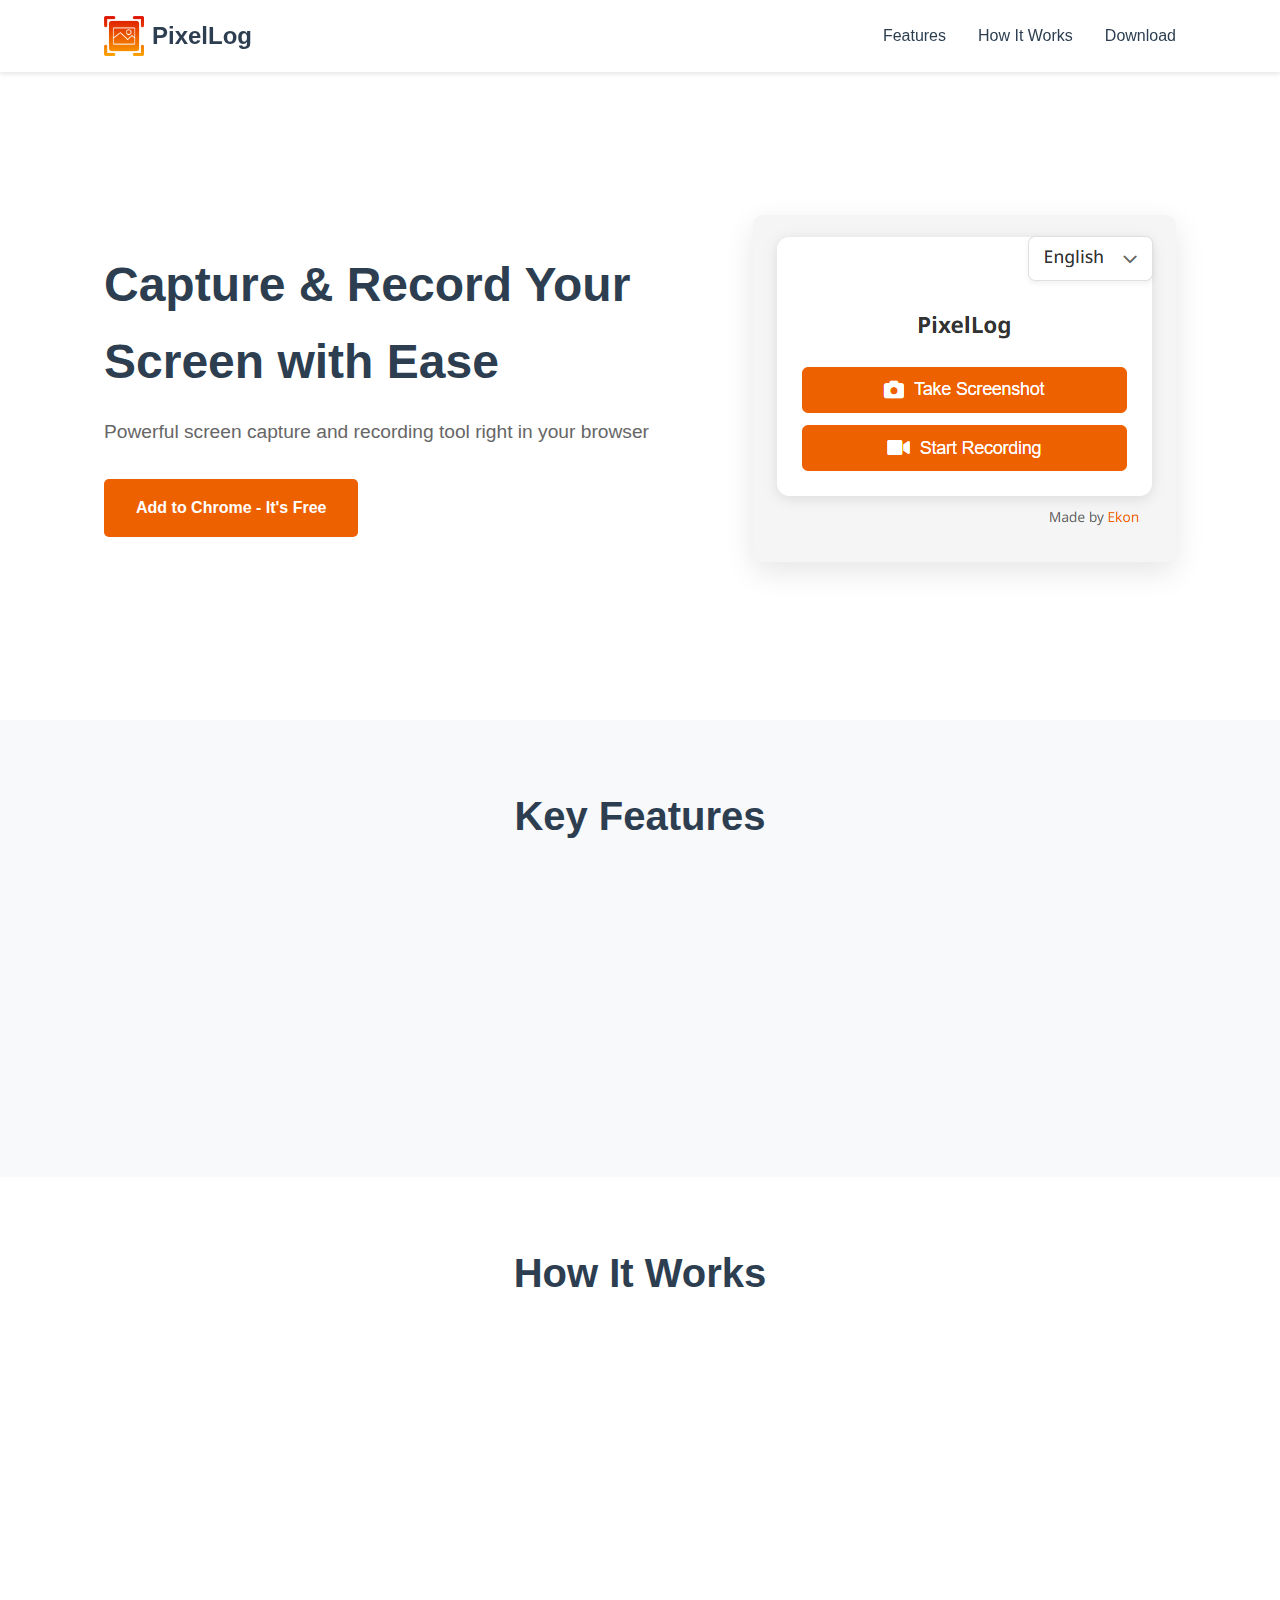
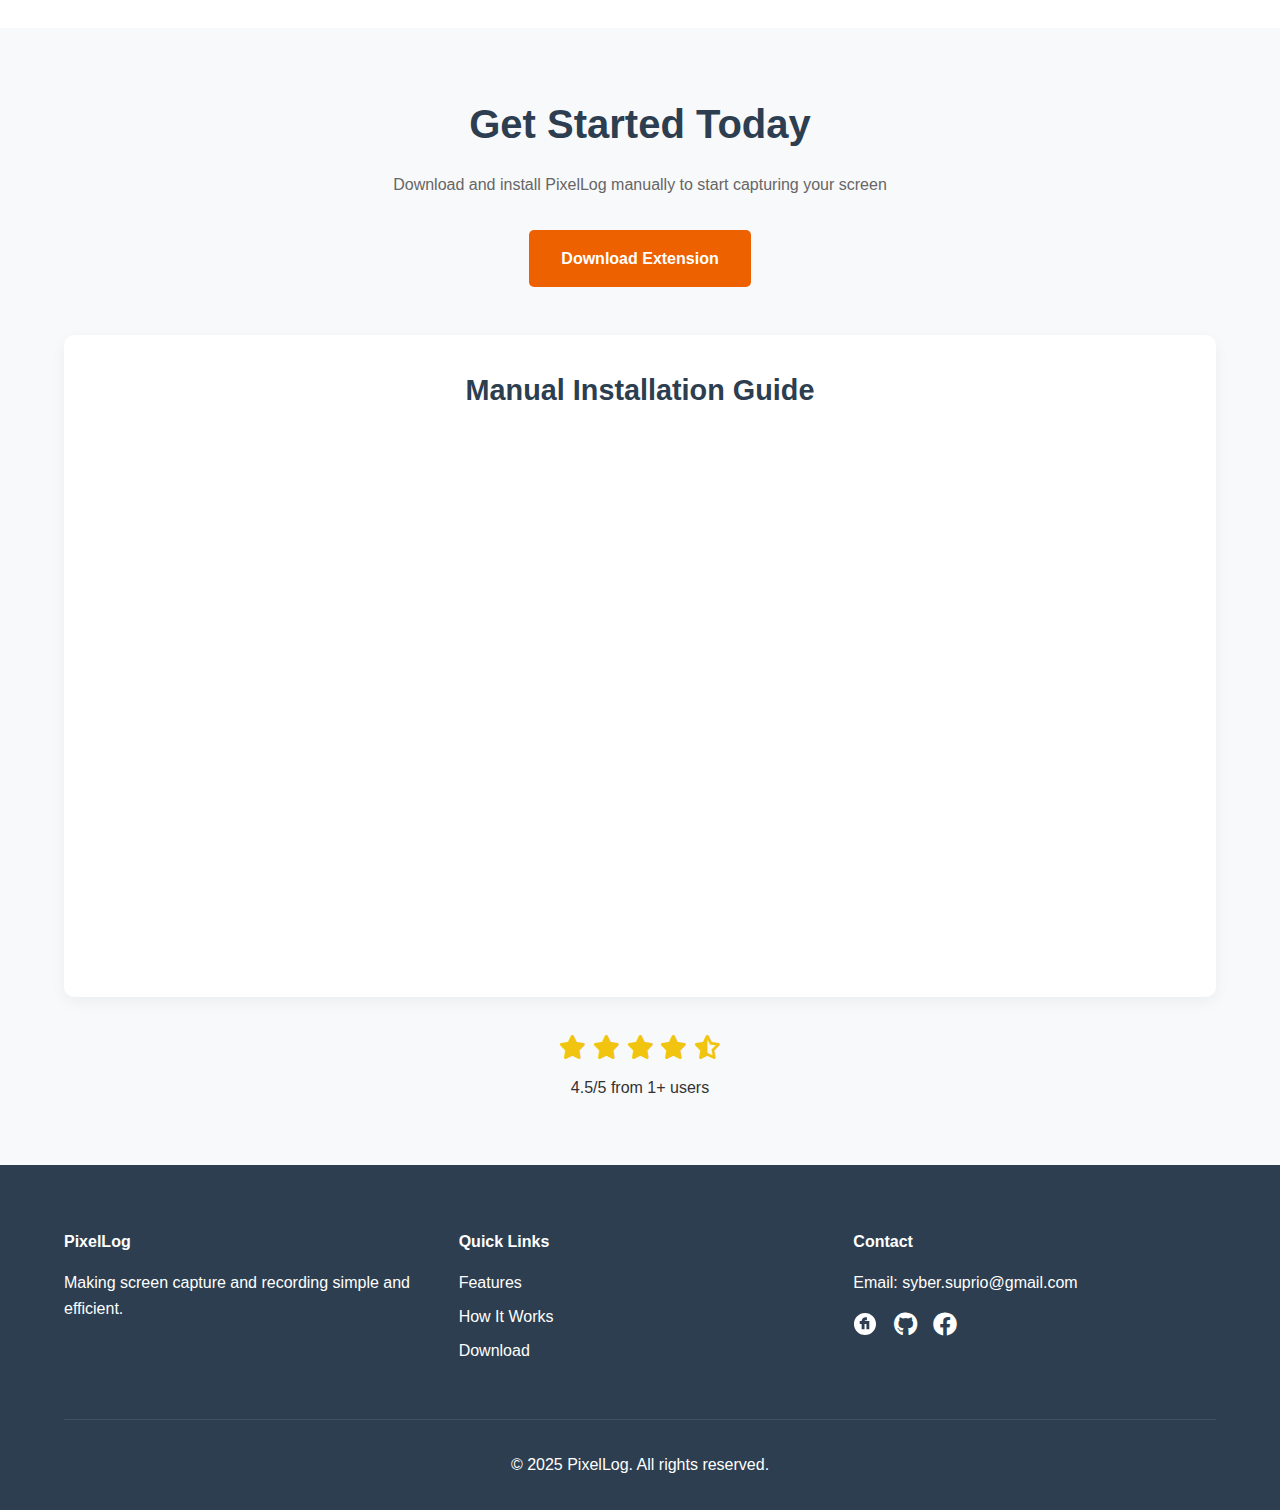
<file: index.html>
<!DOCTYPE html>
<html lang="en">
<head>
    <meta charset="UTF-8">
    <meta name="viewport" content="width=device-width, initial-scale=1.0">
    <title>PixelLog</title>
    <link rel="stylesheet" href="styles.css">
    <link rel="icon" type="image/png" sizes="16x16" href="images/icon40.png">
    <link rel="stylesheet" href="https://cdnjs.cloudflare.com/ajax/libs/font-awesome/6.0.0/css/all.min.css">
</head>
<body>
    <header>
        <nav>
            <div class="logo">
                <img src="images/logo.png" alt="PixelLog Logo">
                <span>PixelLog</span>
            </div>
            <button class="mobile-menu-btn" aria-label="Toggle menu">
                <i class="fas fa-bars"></i>
            </button>
            <ul class="nav-links">
                <li><a href="#features">Features</a></li>
                <li><a href="#how-it-works">How It Works</a></li>
                <li><a href="#download">Download</a></li>
            </ul>
        </nav>
    </header>

    <main>
        <section class="hero">
            <div class="hero-content">
                <h1>Capture & Record Your Screen with Ease</h1>
                <p>Powerful screen capture and recording tool right in your browser</p>
                <a href="#download" class="cta-button">Add to Chrome - It's Free</a>
            </div>
            <div class="hero-image">
                <img src="images/hero-screenshot.png" alt="PixelLog in action">
            </div>
        </section>

        <section id="features" class="features">
            <h2>Key Features</h2>
            <div class="feature-grid">
                <div class="feature-card">
                    <i class="fas fa-camera"></i>
                    <h3>Quick Screenshots</h3>
                    <p>Capture any part of your screen with a single click</p>
                </div>
                <div class="feature-card">
                    <i class="fas fa-video"></i>
                    <h3>Screen Recording</h3>
                    <p>Record your screen with audio support</p>
                </div>
                <div class="feature-card">
                    <i class="fas fa-language"></i>
                    <h3>Multi-Language Support</h3>
                    <p>Available in বাংলা, English, Spanish, and French</p>
                </div>
            </div>
        </section>

        <section id="how-it-works" class="how-it-works">
            <h2>How It Works</h2>
            <div class="steps">
                <div class="step">
                    <div class="step-number">1</div>
                    <h3>Install the Extension</h3>
                    <p>Add PixelLog to your Chrome browser with one click</p>
                </div>
                <div class="step">
                    <div class="step-number">2</div>
                    <h3>Click the Icon</h3>
                    <p>Access the tool from your browser toolbar</p>
                </div>
                <div class="step">
                    <div class="step-number">3</div>
                    <h3>Start Capturing</h3>
                    <p>Take screenshots or start recording instantly</p>
                </div>
            </div>
        </section>

        <section id="download" class="download">
            <h2>Get Started Today</h2>
            <p>Download and install PixelLog manually to start capturing your screen</p>
            <a href="extension/pixellog.zip" class="cta-button" download>Download Extension</a>
            
            <div class="installation-steps">
                <h3>Manual Installation Guide</h3>
                <div class="steps">
                    <div class="step">
                        <div class="step-number">1</div>
                        <h3>Download the Extension</h3>
                        <p>Click the download button above to get the extension files</p>
                    </div>
                    <div class="step">
                        <div class="step-number">2</div>
                        <h3>Extract the Files</h3>
                        <p>Unzip the downloaded file to a location on your computer</p>
                    </div>
                    <div class="step">
                        <div class="step-number">3</div>
                        <h3>Open Chrome Extensions</h3>
                        <p>Go to chrome://extensions/ in your Chrome browser</p>
                    </div>
                    <div class="step">
                        <div class="step-number">4</div>
                        <h3>Enable Developer Mode</h3>
                        <p>Toggle on "Developer mode" in the top right corner</p>
                    </div>
                    <div class="step">
                        <div class="step-number">5</div>
                        <h3>Load the Extension</h3>
                        <p>Click "Load unpacked" and select the extracted folder</p>
                    </div>
                </div>
            </div>

            <div class="rating">
                <div class="stars">
                    <i class="fas fa-star"></i>
                    <i class="fas fa-star"></i>
                    <i class="fas fa-star"></i>
                    <i class="fas fa-star"></i>
                    <i class="fas fa-star-half-alt"></i>
                </div>
                <span>4.5/5 from 1+ users</span>
            </div>
        </section>
    </main>

    <footer>
        <div class="footer-content">
            <div class="footer-section">
                <h4>PixelLog</h4>
                <p>Making screen capture and recording simple and efficient.</p>
            </div>
            <div class="footer-section">
                <h4>Quick Links</h4>
                <ul>
                    <li><a href="#features">Features</a></li>
                    <li><a href="#how-it-works">How It Works</a></li>
                    <li><a href="#download">Download</a></li>
                </ul>
            </div>
            <div class="footer-section">
                <h4>Contact</h4>
                <p>Email: <a href="mailto:syber.suprio@gmail.com">syber.suprio@gmail.com</a></p>
                <div class="social-links">
                    <a href="https://www.fiverr.com/s/XLlX1Dk" target="_blank"><img src="images/fiverr.svg" alt="Fiverr" class="social-icon"></a>
                    <a href="https://github.com/supriopramanik" target="_blank"><i class="fab fa-github"></i></a>
                    <a href="https://www.facebook.com/suprio.pramanik.emon" target="_blank"><i class="fab fa-facebook"></i></a>
                </div>
            </div>
        </div>
        <div class="footer-bottom">
            <p>&copy; 2025 PixelLog. All rights reserved.</p>
        </div>
    </footer>

    <script src="script.js"></script>
</body>
</html>
</file>
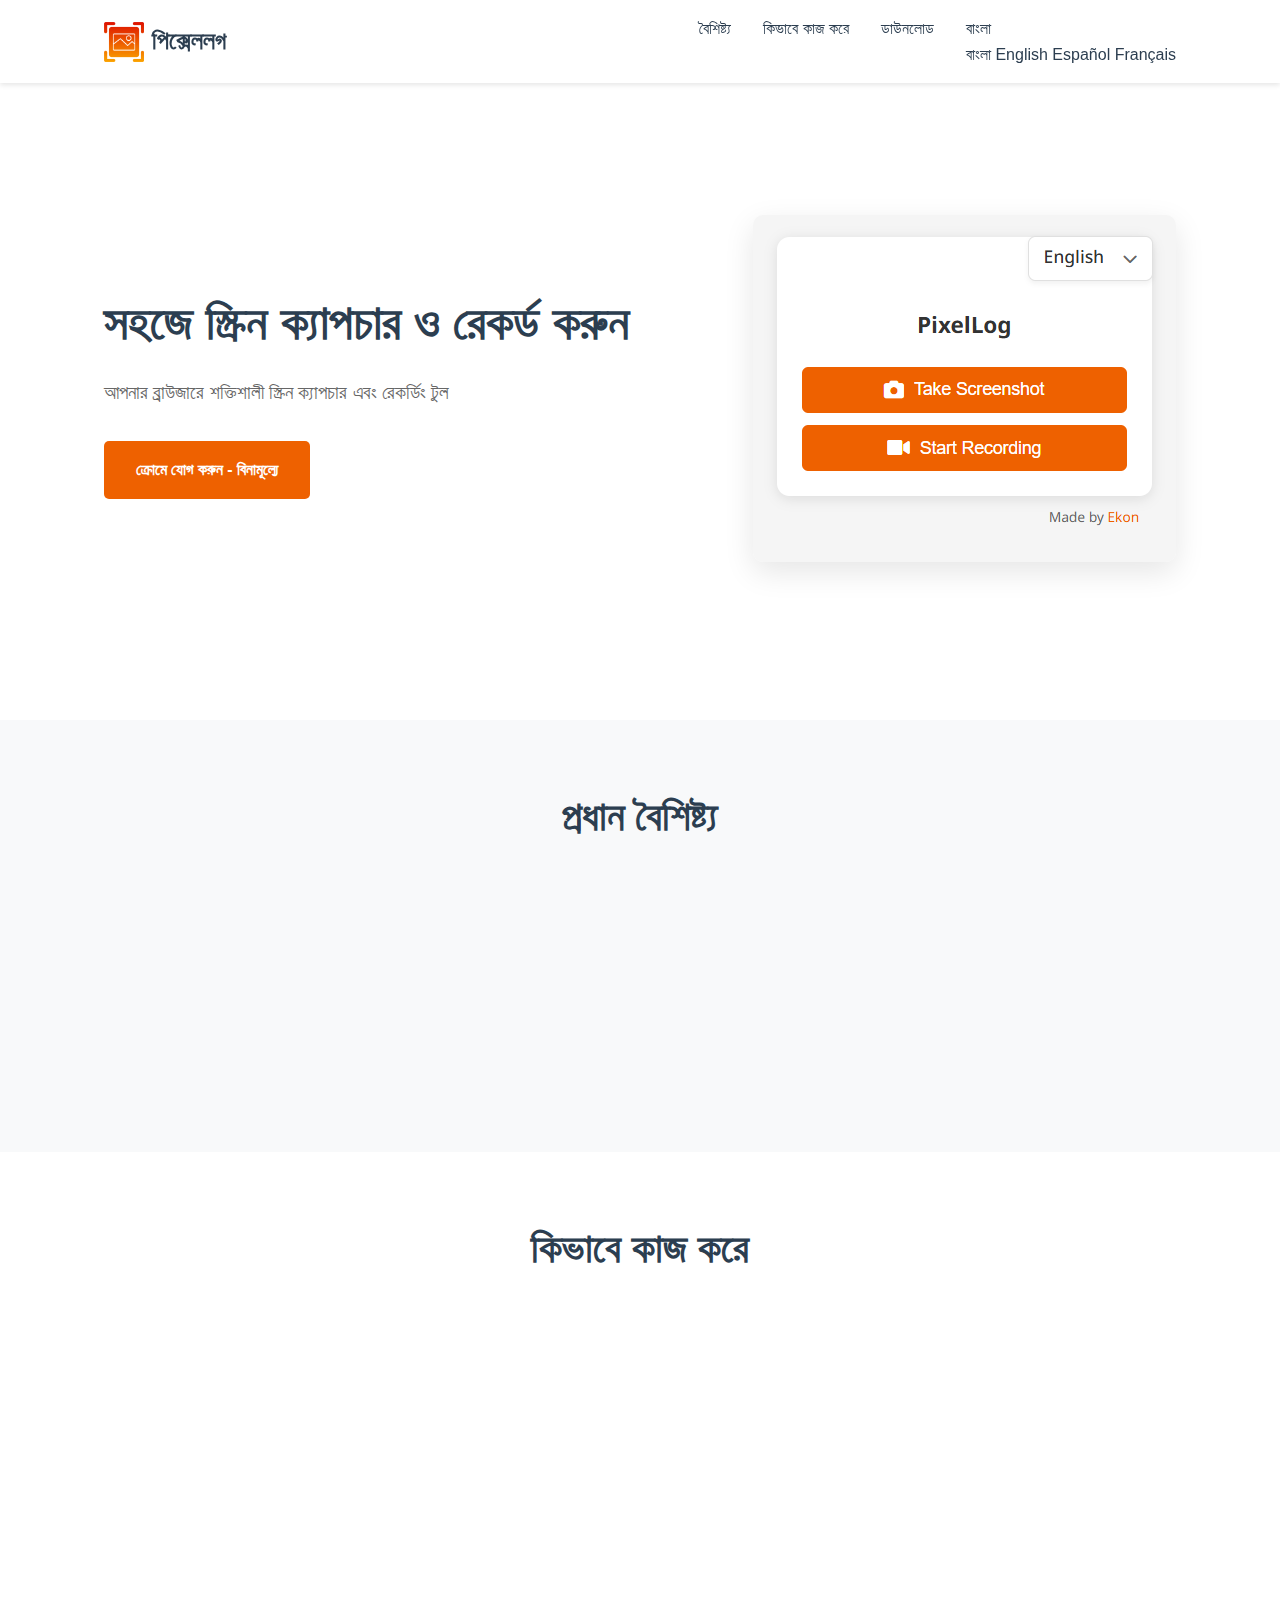
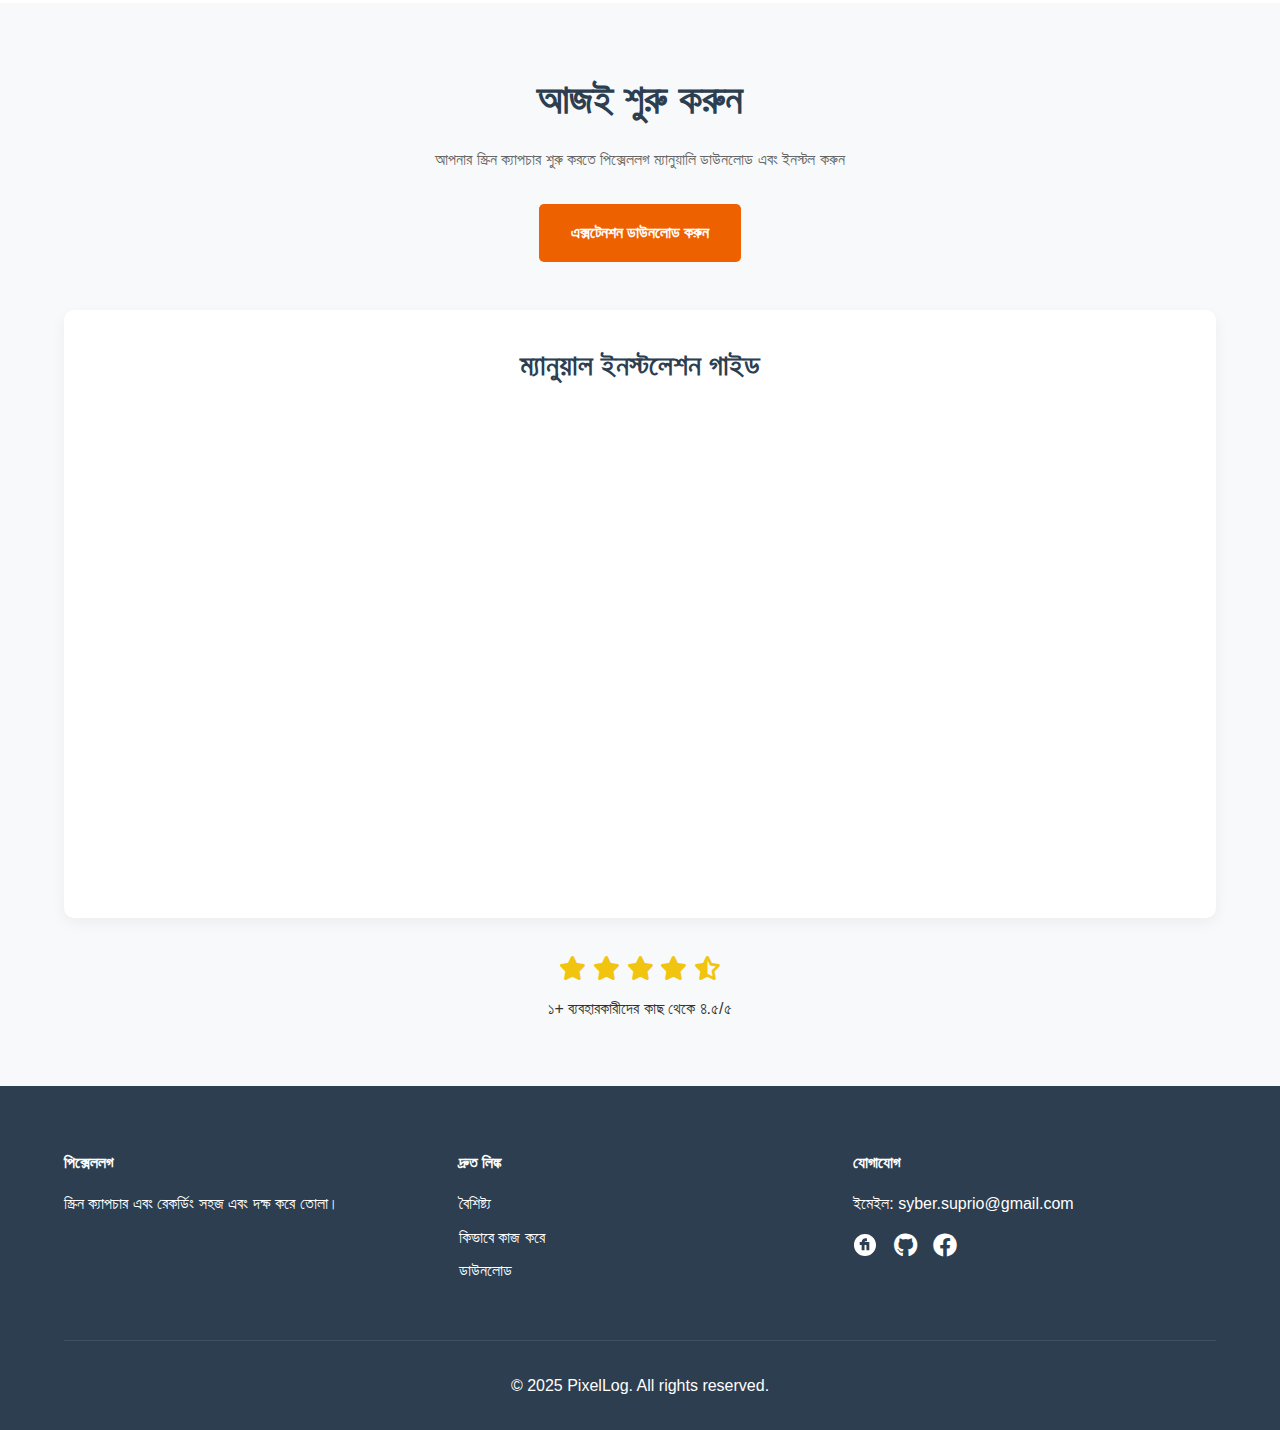
<file: bnindex.html>
<!DOCTYPE html>
<html lang="bn">
<head>
    <meta charset="UTF-8">
    <meta name="viewport" content="width=device-width, initial-scale=1.0">
    <title>পিক্সেললগ</title>
    <link rel="stylesheet" href="../styles.css">
    <link rel="icon" type="image/png" sizes="16x16" href="../images/icon40.png">
    <link rel="stylesheet" href="https://cdnjs.cloudflare.com/ajax/libs/font-awesome/6.0.0/css/all.min.css">
</head>
<body>
    <header>
        <nav>
            <div class="logo">
                <img src="../images/logo.png" alt="পিক্সেললগ লোগো">
                <span>পিক্সেললগ</span>
            </div>
            <button class="mobile-menu-btn" aria-label="মেনু টগল করুন">
                <i class="fas fa-bars"></i>
            </button>
            <ul class="nav-links">
                <li><a href="#features">বৈশিষ্ট্য</a></li>
                <li><a href="#how-it-works">কিভাবে কাজ করে</a></li>
                <li><a href="#download">ডাউনলোড</a></li>
                <li class="language-switcher">
                    <a href="#" class="current-lang">বাংলা</a>
                    <div class="language-dropdown">
                        <a href="bnindex.html">বাংলা</a>
                        <a href="index.html">English</a>
                        <a href="esindex.html">Español</a>
                        <a href="frindex.html">Français</a>
                    </div>
                </li>
            </ul>
        </nav>
    </header>

    <main>
        <section class="hero">
            <div class="hero-content">
                <h1>সহজে স্ক্রিন ক্যাপচার ও রেকর্ড করুন</h1>
                <p>আপনার ব্রাউজারে শক্তিশালী স্ক্রিন ক্যাপচার এবং রেকর্ডিং টুল</p>
                <a href="#download" class="cta-button">ক্রোমে যোগ করুন - বিনামূল্যে</a>
            </div>
            <div class="hero-image">
                <img src="../images/hero-screenshot.png" alt="পিক্সেললগ ব্যবহারে">
            </div>
        </section>

        <section id="features" class="features">
            <h2>প্রধান বৈশিষ্ট্য</h2>
            <div class="feature-grid">
                <div class="feature-card">
                    <i class="fas fa-camera"></i>
                    <h3>দ্রুত স্ক্রিনশট</h3>
                    <p>এক ক্লিকে আপনার স্ক্রিনের যেকোনো অংশ ক্যাপচার করুন</p>
                </div>
                <div class="feature-card">
                    <i class="fas fa-video"></i>
                    <h3>স্ক্রিন রেকর্ডিং</h3>
                    <p>অডিও সহ আপনার স্ক্রিন রেকর্ড করুন</p>
                </div>
                <div class="feature-card">
                    <i class="fas fa-language"></i>
                    <h3>বহুভাষা সমর্থন</h3>
                    <p>বাংলা, ইংরেজি, স্প্যানিশ এবং ফরাসি ভাষায় উপলব্ধ</p>
                </div>
            </div>
        </section>

        <section id="how-it-works" class="how-it-works">
            <h2>কিভাবে কাজ করে</h2>
            <div class="steps">
                <div class="step">
                    <div class="step-number">১</div>
                    <h3>এক্সটেনশন ইনস্টল করুন</h3>
                    <p>এক ক্লিকে পিক্সেললগ আপনার ক্রোম ব্রাউজারে যোগ করুন</p>
                </div>
                <div class="step">
                    <div class="step-number">২</div>
                    <h3>আইকনে ক্লিক করুন</h3>
                    <p>আপনার ব্রাউজার টুলবার থেকে টুলটি অ্যাক্সেস করুন</p>
                </div>
                <div class="step">
                    <div class="step-number">৩</div>
                    <h3>ক্যাপচার শুরু করুন</h3>
                    <p>তৎক্ষণাৎ স্ক্রিনশট নিন বা রেকর্ডিং শুরু করুন</p>
                </div>
            </div>
        </section>

        <section id="download" class="download">
            <h2>আজই শুরু করুন</h2>
            <p>আপনার স্ক্রিন ক্যাপচার শুরু করতে পিক্সেললগ ম্যানুয়ালি ডাউনলোড এবং ইনস্টল করুন</p>
            <a href="../extension/pixellog.zip" class="cta-button" download>এক্সটেনশন ডাউনলোড করুন</a>
            
            <div class="installation-steps">
                <h3>ম্যানুয়াল ইনস্টলেশন গাইড</h3>
                <div class="steps">
                    <div class="step">
                        <div class="step-number">১</div>
                        <h3>এক্সটেনশন ডাউনলোড করুন</h3>
                        <p>এক্সটেনশন ফাইল পেতে উপরের ডাউনলোড বাটনে ক্লিক করুন</p>
                    </div>
                    <div class="step">
                        <div class="step-number">২</div>
                        <h3>ফাইলগুলি এক্সট্র্যাক্ট করুন</h3>
                        <p>ডাউনলোড করা ফাইলটি আপনার কম্পিউটারে একটি স্থানে আনজিপ করুন</p>
                    </div>
                    <div class="step">
                        <div class="step-number">৩</div>
                        <h3>ক্রোম এক্সটেনশন খুলুন</h3>
                        <p>আপনার ক্রোম ব্রাউজারে chrome://extensions/ এ যান</p>
                    </div>
                    <div class="step">
                        <div class="step-number">৪</div>
                        <h3>ডেভেলপার মোড সক্রিয় করুন</h3>
                        <p>উপরের ডান দিকের কোণায় "ডেভেলপার মোড" টগল করুন</p>
                    </div>
                    <div class="step">
                        <div class="step-number">৫</div>
                        <h3>এক্সটেনশন লোড করুন</h3>
                        <p>"লোড আনপ্যাকড" ক্লিক করুন এবং এক্সট্র্যাক্ট করা ফোল্ডারটি নির্বাচন করুন</p>
                    </div>
                </div>
            </div>

            <div class="rating">
                <div class="stars">
                    <i class="fas fa-star"></i>
                    <i class="fas fa-star"></i>
                    <i class="fas fa-star"></i>
                    <i class="fas fa-star"></i>
                    <i class="fas fa-star-half-alt"></i>
                </div>
                <span>১+ ব্যবহারকারীদের কাছ থেকে ৪.৫/৫</span>
            </div>
        </section>
    </main>

    <footer>
        <div class="footer-content">
            <div class="footer-section">
                <h4>পিক্সেললগ</h4>
                <p>স্ক্রিন ক্যাপচার এবং রেকর্ডিং সহজ এবং দক্ষ করে তোলা।</p>
            </div>
            <div class="footer-section">
                <h4>দ্রুত লিঙ্ক</h4>
                <ul>
                    <li><a href="#features">বৈশিষ্ট্য</a></li>
                    <li><a href="#how-it-works">কিভাবে কাজ করে</a></li>
                    <li><a href="#download">ডাউনলোড</a></li>
                </ul>
            </div>
            <div class="footer-section">
                <h4>যোগাযোগ</h4>
                <p>ইমেইল: syber.suprio@gmail.com</p>
                <div class="social-links">
                    <a href="https://www.fiverr.com/s/XLlX1Dk" target="_blank"><img src="../images/fiverr.svg" alt="ফাইভার" class="social-icon"></a>
                    <a href="https://github.com/supriopramanik" target="_blank"><i class="fab fa-github"></i></a>
                    <a href="https://www.facebook.com/suprio.pramanik.emon" target="_blank"><i class="fab fa-facebook"></i></a>
                </div>
            </div>
        </div>
        <div class="footer-bottom">
            <p>&copy; 2025 PixelLog. All rights reserved.</p>
        </div>
    </footer>

    <script src="../script.js"></script>
</body>
</html>
</file>
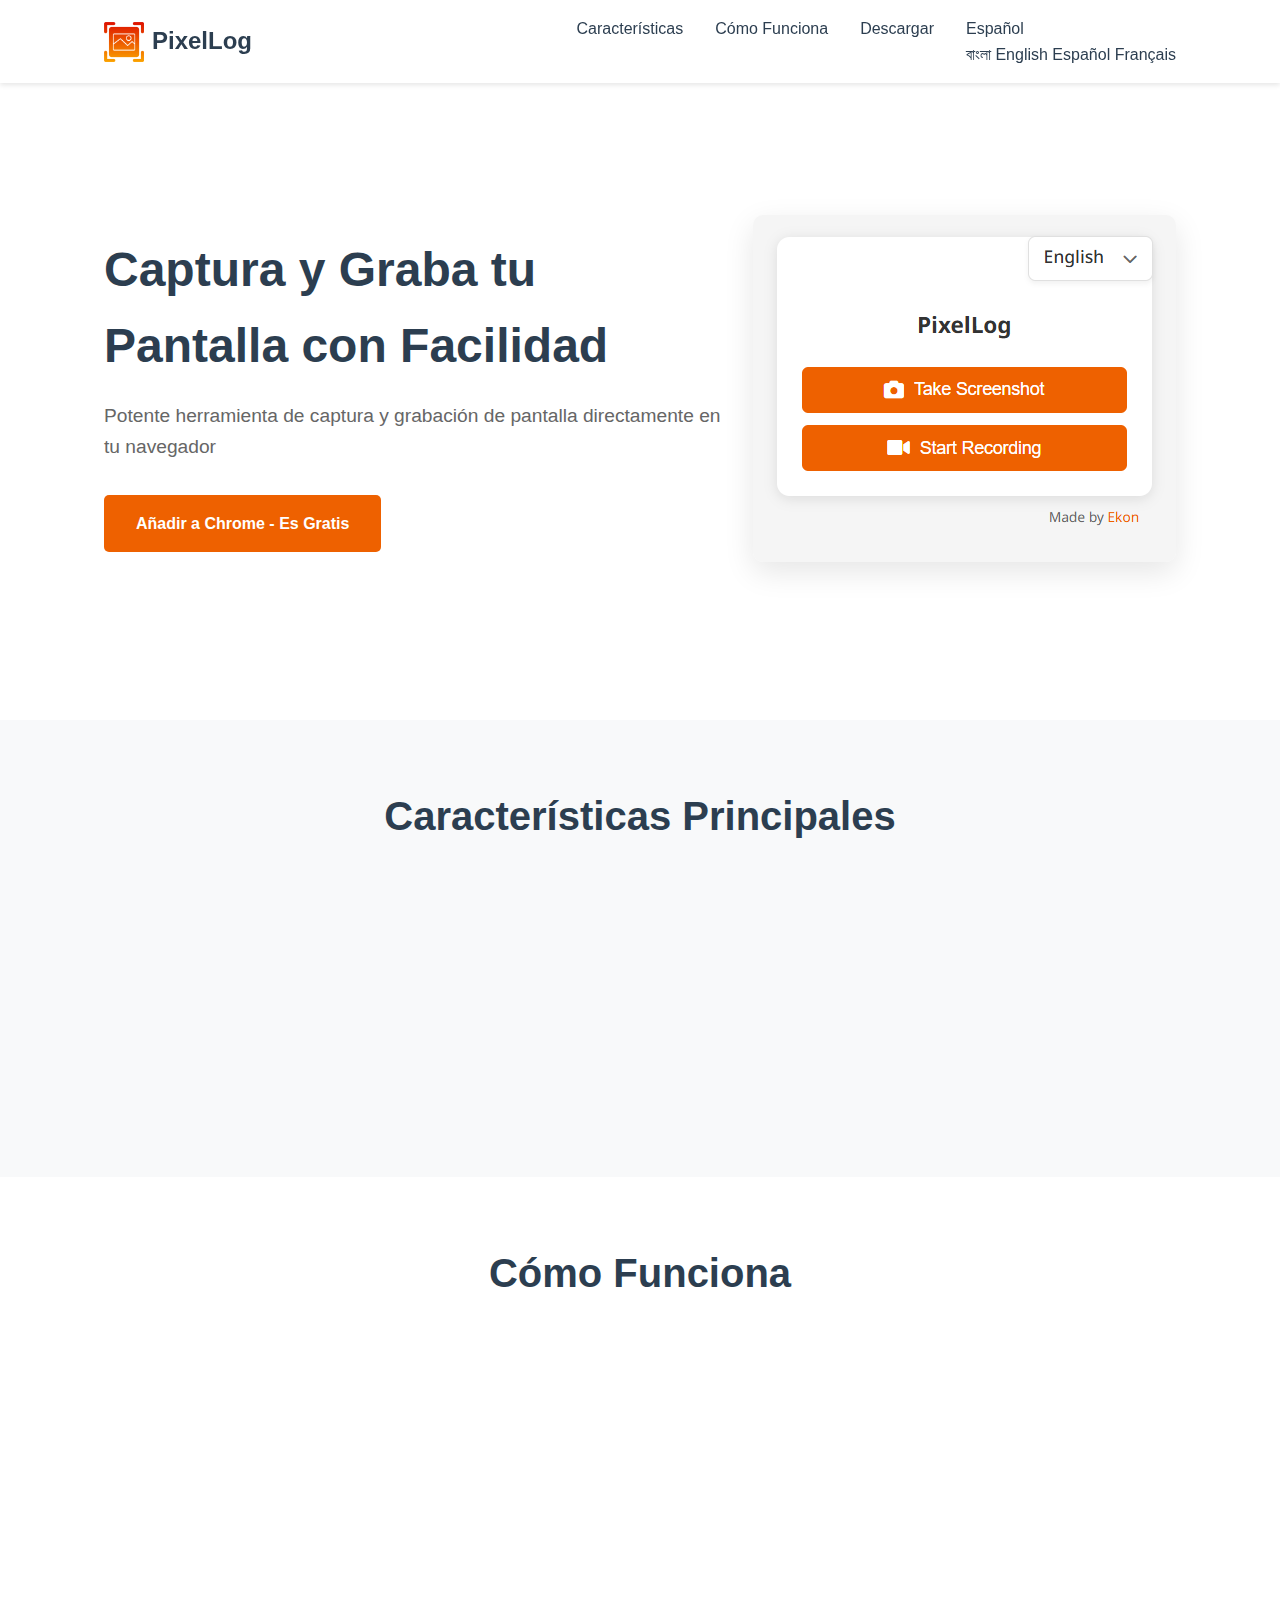
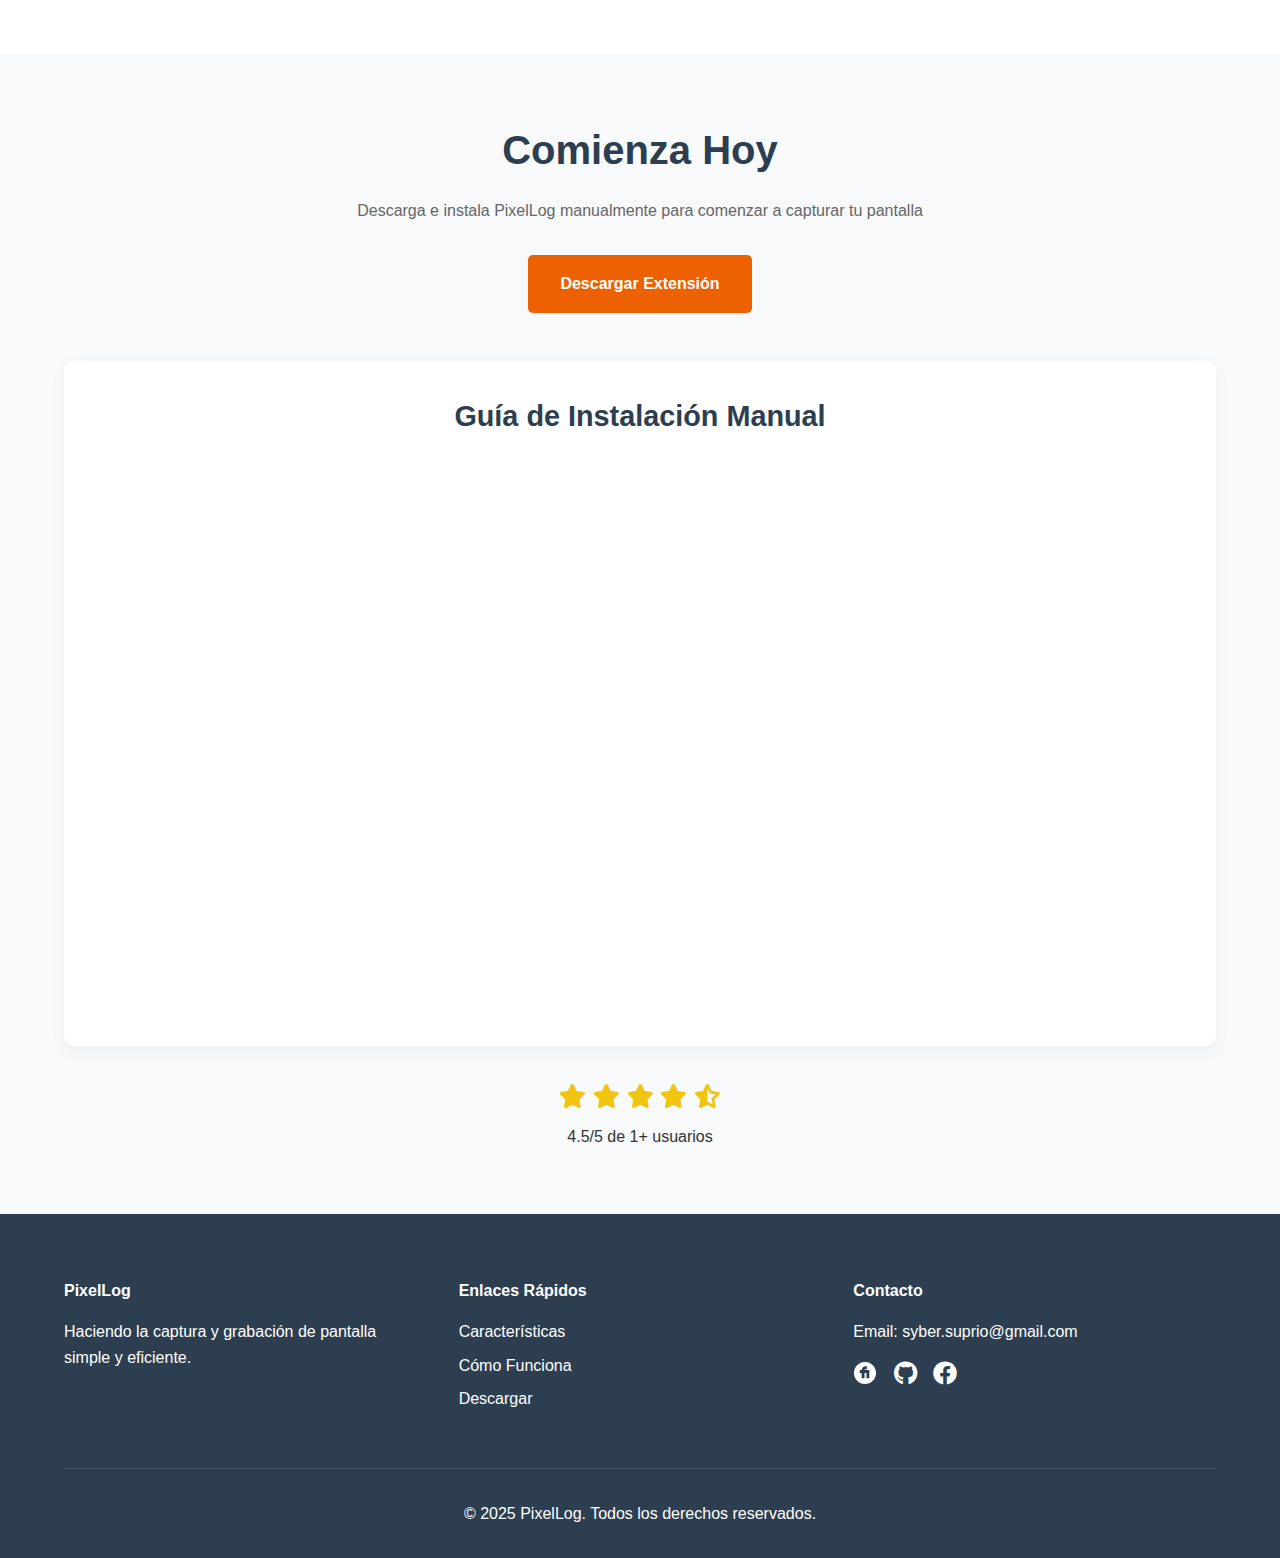
<file: esindex.html>
<!DOCTYPE html>
<html lang="es">
<head>
    <meta charset="UTF-8">
    <meta name="viewport" content="width=device-width, initial-scale=1.0">
    <title>PixelLog</title>
    <link rel="stylesheet" href="../styles.css">
    <link rel="icon" type="image/png" sizes="16x16" href="../images/icon40.png">
    <link rel="stylesheet" href="https://cdnjs.cloudflare.com/ajax/libs/font-awesome/6.0.0/css/all.min.css">
</head>
<body>
    <header>
        <nav>
            <div class="logo">
                <img src="../images/logo.png" alt="Logo de PixelLog">
                <span>PixelLog</span>
            </div>
            <button class="mobile-menu-btn" aria-label="Alternar menú">
                <i class="fas fa-bars"></i>
            </button>
            <ul class="nav-links">
                <li><a href="#features">Características</a></li>
                <li><a href="#how-it-works">Cómo Funciona</a></li>
                <li><a href="#download">Descargar</a></li>
                <li class="language-switcher">
                    <a href="#" class="current-lang">Español</a>
                    <div class="language-dropdown">
                        <a href="bnindex.html">বাংলা</a>
                        <a href="index.html">English</a>
                        <a href="esindex.html">Español</a>
                        <a href="frindex.html">Français</a>
                    </div>
                </li>
            </ul>
        </nav>
    </header>

    <main>
        <section class="hero">
            <div class="hero-content">
                <h1>Captura y Graba tu Pantalla con Facilidad</h1>
                <p>Potente herramienta de captura y grabación de pantalla directamente en tu navegador</p>
                <a href="#download" class="cta-button">Añadir a Chrome - Es Gratis</a>
            </div>
            <div class="hero-image">
                <img src="../images/hero-screenshot.png" alt="PixelLog en acción">
            </div>
        </section>

        <section id="features" class="features">
            <h2>Características Principales</h2>
            <div class="feature-grid">
                <div class="feature-card">
                    <i class="fas fa-camera"></i>
                    <h3>Capturas Rápidas</h3>
                    <p>Captura cualquier parte de tu pantalla con un solo clic</p>
                </div>
                <div class="feature-card">
                    <i class="fas fa-video"></i>
                    <h3>Grabación de Pantalla</h3>
                    <p>Graba tu pantalla con soporte de audio</p>
                </div>
                <div class="feature-card">
                    <i class="fas fa-language"></i>
                    <h3>Soporte Multilingüe</h3>
                    <p>Disponible en বাংলা, Inglés, Español y Francés</p>
                </div>
            </div>
        </section>

        <section id="how-it-works" class="how-it-works">
            <h2>Cómo Funciona</h2>
            <div class="steps">
                <div class="step">
                    <div class="step-number">1</div>
                    <h3>Instala la Extensión</h3>
                    <p>Añade PixelLog a tu navegador Chrome con un solo clic</p>
                </div>
                <div class="step">
                    <div class="step-number">2</div>
                    <h3>Haz Clic en el Icono</h3>
                    <p>Accede a la herramienta desde la barra de herramientas de tu navegador</p>
                </div>
                <div class="step">
                    <div class="step-number">3</div>
                    <h3>Comienza a Capturar</h3>
                    <p>Toma capturas de pantalla o comienza a grabar al instante</p>
                </div>
            </div>
        </section>

        <section id="download" class="download">
            <h2>Comienza Hoy</h2>
            <p>Descarga e instala PixelLog manualmente para comenzar a capturar tu pantalla</p>
            <a href="../extension/pixellog.zip" class="cta-button" download>Descargar Extensión</a>
            
            <div class="installation-steps">
                <h3>Guía de Instalación Manual</h3>
                <div class="steps">
                    <div class="step">
                        <div class="step-number">1</div>
                        <h3>Descarga la Extensión</h3>
                        <p>Haz clic en el botón de descarga de arriba para obtener los archivos de la extensión</p>
                    </div>
                    <div class="step">
                        <div class="step-number">2</div>
                        <h3>Extrae los Archivos</h3>
                        <p>Descomprime el archivo descargado en una ubicación de tu computadora</p>
                    </div>
                    <div class="step">
                        <div class="step-number">3</div>
                        <h3>Abre las Extensiones de Chrome</h3>
                        <p>Ve a chrome://extensions/ en tu navegador Chrome</p>
                    </div>
                    <div class="step">
                        <div class="step-number">4</div>
                        <h3>Activa el Modo Desarrollador</h3>
                        <p>Activa "Modo desarrollador" en la esquina superior derecha</p>
                    </div>
                    <div class="step">
                        <div class="step-number">5</div>
                        <h3>Carga la Extensión</h3>
                        <p>Haz clic en "Cargar descomprimida" y selecciona la carpeta extraída</p>
                    </div>
                </div>
            </div>

            <div class="rating">
                <div class="stars">
                    <i class="fas fa-star"></i>
                    <i class="fas fa-star"></i>
                    <i class="fas fa-star"></i>
                    <i class="fas fa-star"></i>
                    <i class="fas fa-star-half-alt"></i>
                </div>
                <span>4.5/5 de 1+ usuarios</span>
            </div>
        </section>
    </main>

    <footer>
        <div class="footer-content">
            <div class="footer-section">
                <h4>PixelLog</h4>
                <p>Haciendo la captura y grabación de pantalla simple y eficiente.</p>
            </div>
            <div class="footer-section">
                <h4>Enlaces Rápidos</h4>
                <ul>
                    <li><a href="#features">Características</a></li>
                    <li><a href="#how-it-works">Cómo Funciona</a></li>
                    <li><a href="#download">Descargar</a></li>
                </ul>
            </div>
            <div class="footer-section">
                <h4>Contacto</h4>
                <p>Email: syber.suprio@gmail.com</p>
                <div class="social-links">
                    <a href="https://www.fiverr.com/s/XLlX1Dk" target="_blank"><img src="../images/fiverr.svg" alt="Fiverr" class="social-icon"></a>
                    <a href="https://github.com/supriopramanik" target="_blank"><i class="fab fa-github"></i></a>
                    <a href="https://www.facebook.com/suprio.pramanik.emon" target="_blank"><i class="fab fa-facebook"></i></a>
                </div>
            </div>
        </div>
        <div class="footer-bottom">
            <p>&copy; 2025 PixelLog. Todos los derechos reservados.</p>
        </div>
    </footer>

    <script src="../script.js"></script>
</body>
</html>
</file>
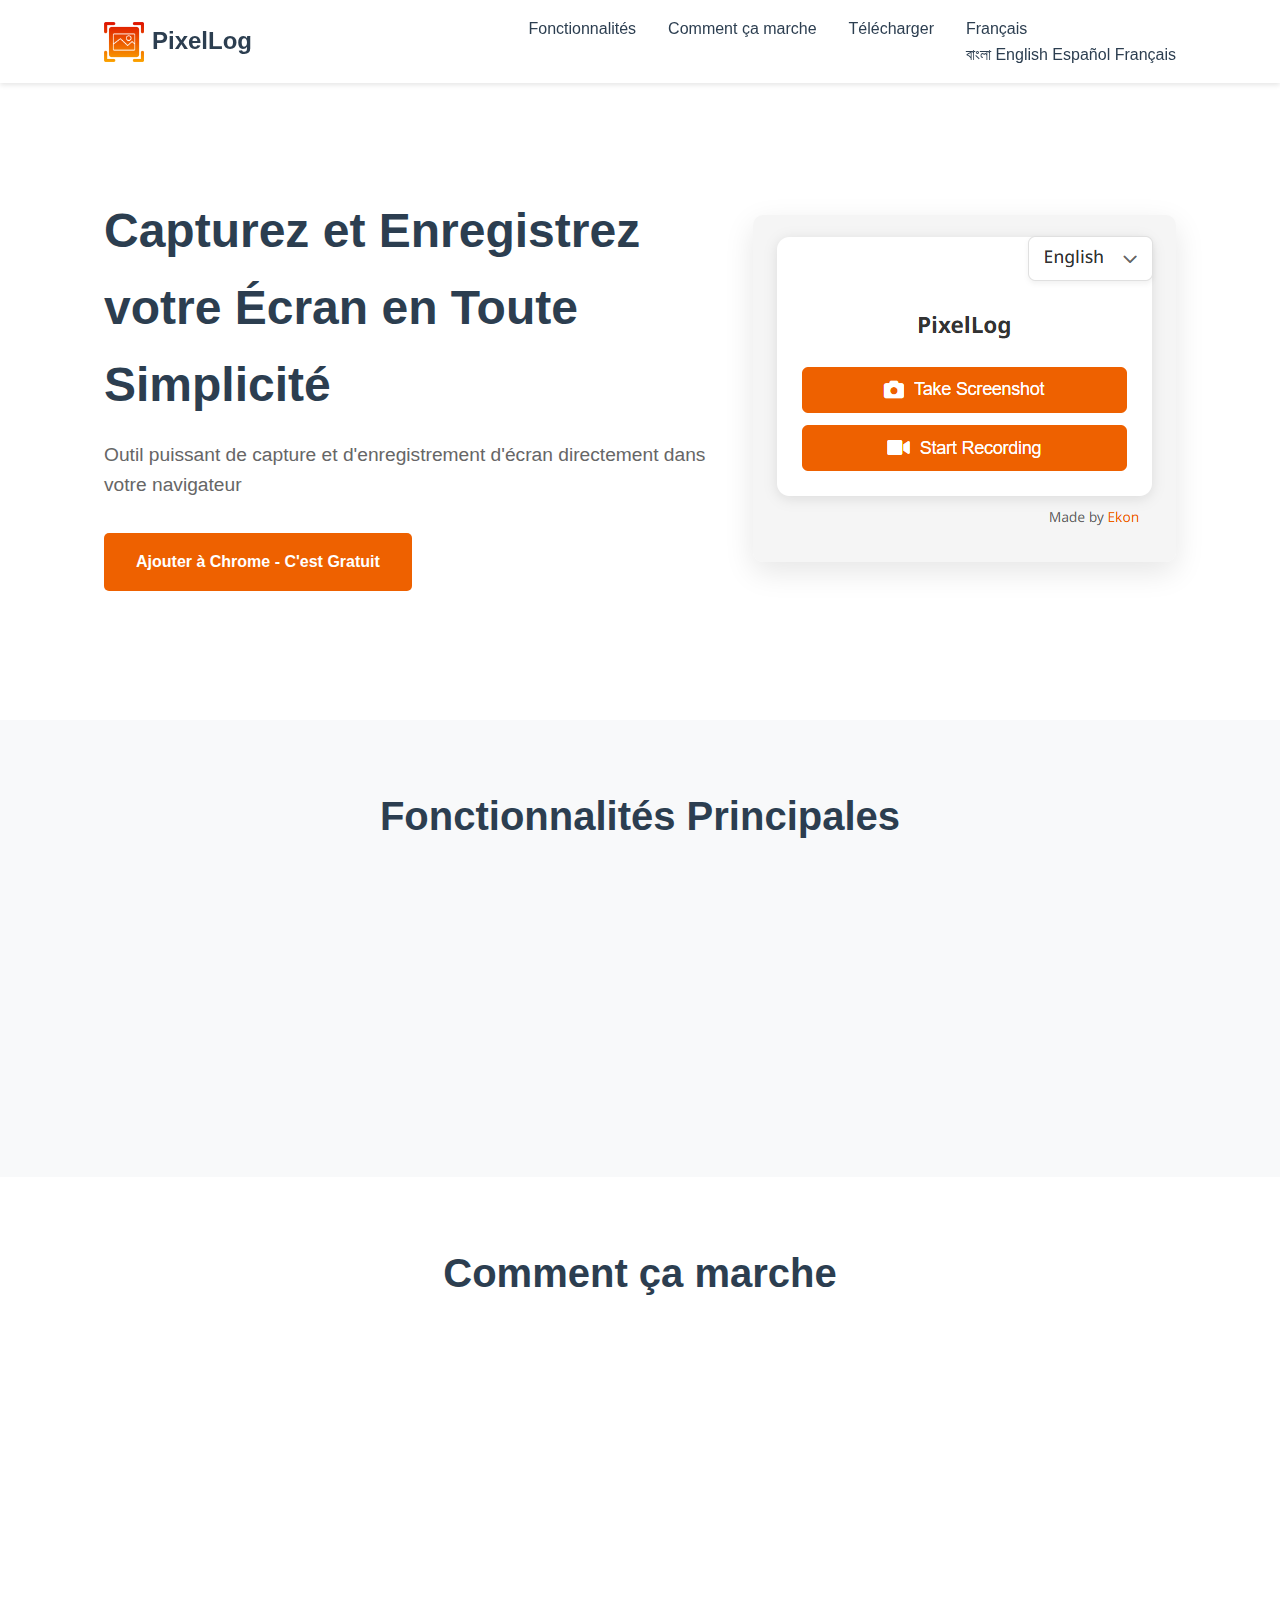
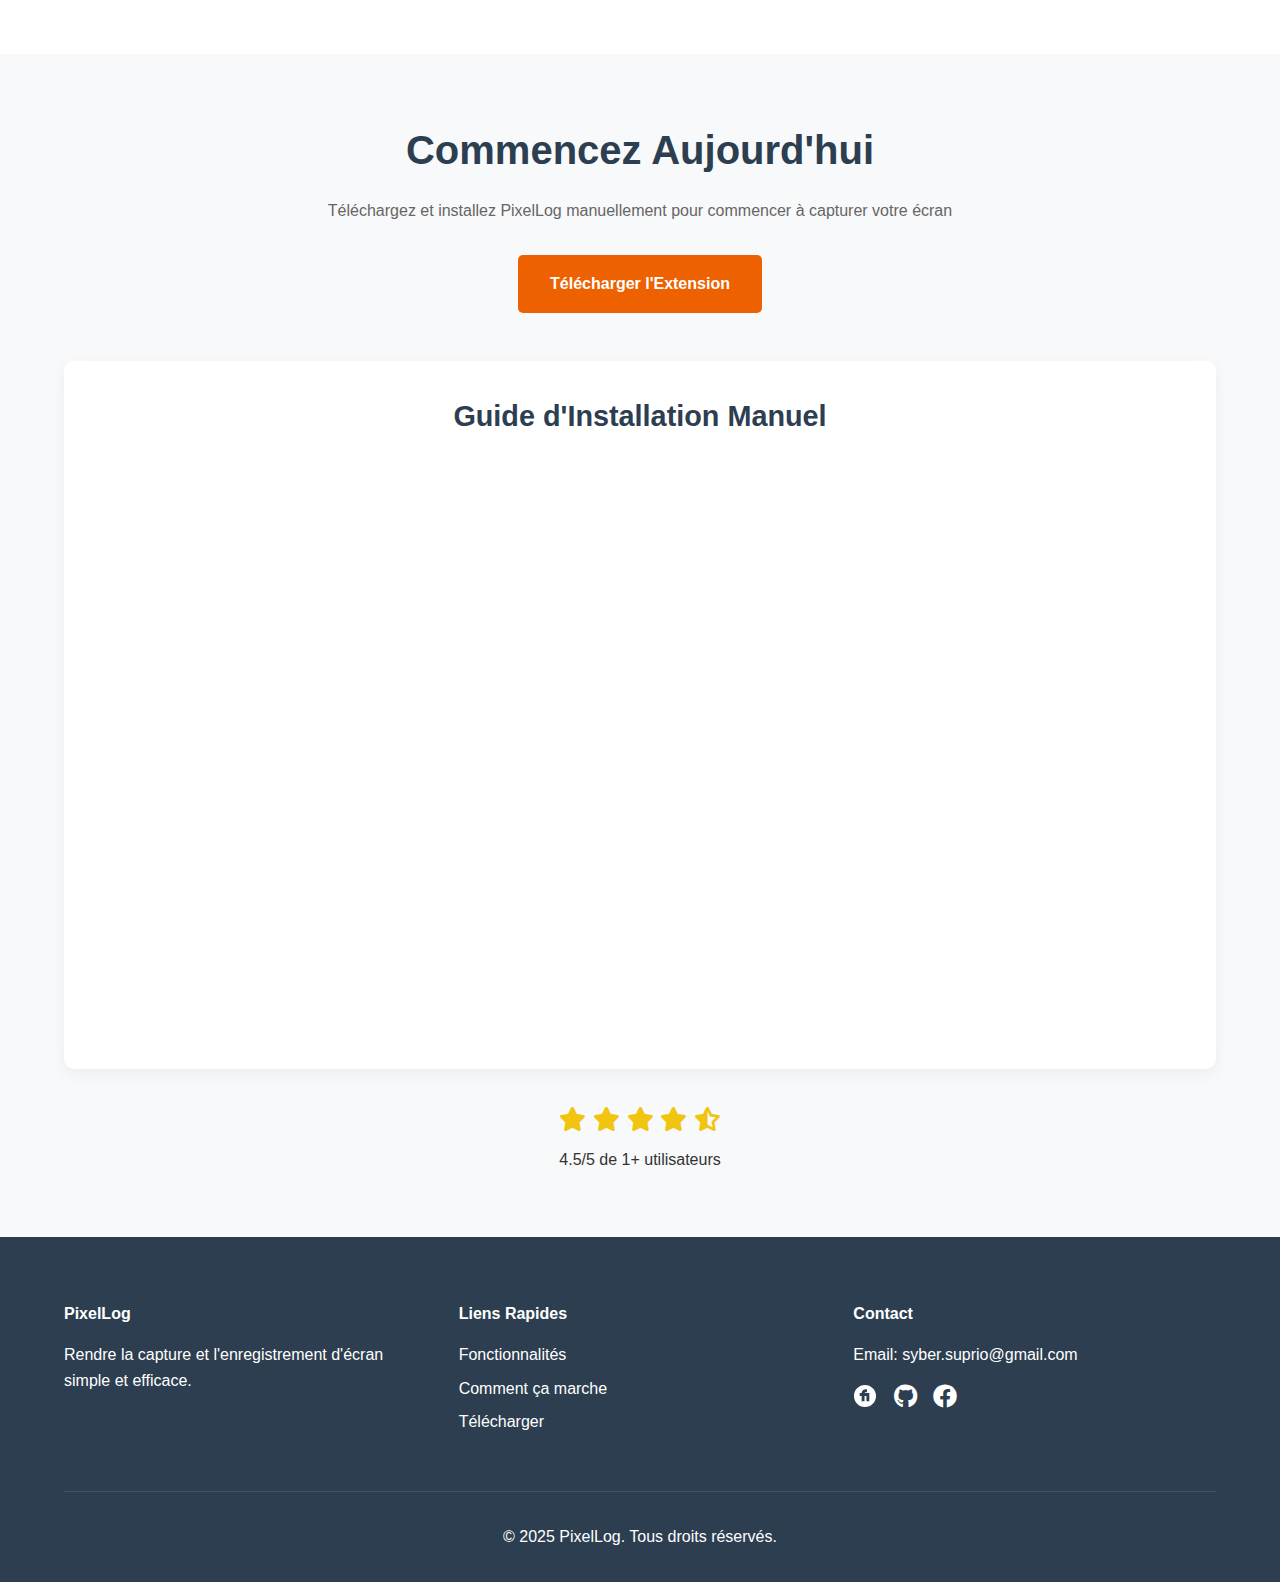
<file: frindex.html>
<!DOCTYPE html>
<html lang="fr">
<head>
    <meta charset="UTF-8">
    <meta name="viewport" content="width=device-width, initial-scale=1.0">
    <title>PixelLog</title>
    <link rel="stylesheet" href="../styles.css">
    <link rel="icon" type="image/png" sizes="16x16" href="../images/icon40.png">
    <link rel="stylesheet" href="https://cdnjs.cloudflare.com/ajax/libs/font-awesome/6.0.0/css/all.min.css">
</head>
<body>
    <header>
        <nav>
            <div class="logo">
                <img src="../images/logo.png" alt="Logo PixelLog">
                <span>PixelLog</span>
            </div>
            <button class="mobile-menu-btn" aria-label="Basculer le menu">
                <i class="fas fa-bars"></i>
            </button>
            <ul class="nav-links">
                <li><a href="#features">Fonctionnalités</a></li>
                <li><a href="#how-it-works">Comment ça marche</a></li>
                <li><a href="#download">Télécharger</a></li>
                <li class="language-switcher">
                    <a href="#" class="current-lang">Français</a>
                    <div class="language-dropdown">
                        <a href="bnindex.html">বাংলা</a>
                        <a href="index.html">English</a>
                        <a href="esindex.html">Español</a>
                        <a href="frindex.html">Français</a>
                    </div>
                </li>
            </ul>
        </nav>
    </header>

    <main>
        <section class="hero">
            <div class="hero-content">
                <h1>Capturez et Enregistrez votre Écran en Toute Simplicité</h1>
                <p>Outil puissant de capture et d'enregistrement d'écran directement dans votre navigateur</p>
                <a href="#download" class="cta-button">Ajouter à Chrome - C'est Gratuit</a>
            </div>
            <div class="hero-image">
                <img src="../images/hero-screenshot.png" alt="PixelLog en action">
            </div>
        </section>

        <section id="features" class="features">
            <h2>Fonctionnalités Principales</h2>
            <div class="feature-grid">
                <div class="feature-card">
                    <i class="fas fa-camera"></i>
                    <h3>Captures Rapides</h3>
                    <p>Capturez n'importe quelle partie de votre écran en un seul clic</p>
                </div>
                <div class="feature-card">
                    <i class="fas fa-video"></i>
                    <h3>Enregistrement d'Écran</h3>
                    <p>Enregistrez votre écran avec support audio</p>
                </div>
                <div class="feature-card">
                    <i class="fas fa-language"></i>
                    <h3>Support Multilingue</h3>
                    <p>Disponible en বাংলা, Anglais, Espagnol et Français</p>
                </div>
            </div>
        </section>

        <section id="how-it-works" class="how-it-works">
            <h2>Comment ça marche</h2>
            <div class="steps">
                <div class="step">
                    <div class="step-number">1</div>
                    <h3>Installez l'Extension</h3>
                    <p>Ajoutez PixelLog à votre navigateur Chrome en un seul clic</p>
                </div>
                <div class="step">
                    <div class="step-number">2</div>
                    <h3>Cliquez sur l'Icône</h3>
                    <p>Accédez à l'outil depuis la barre d'outils de votre navigateur</p>
                </div>
                <div class="step">
                    <div class="step-number">3</div>
                    <h3>Commencez à Capturer</h3>
                    <p>Prenez des captures d'écran ou commencez l'enregistrement instantanément</p>
                </div>
            </div>
        </section>

        <section id="download" class="download">
            <h2>Commencez Aujourd'hui</h2>
            <p>Téléchargez et installez PixelLog manuellement pour commencer à capturer votre écran</p>
            <a href="../extension/pixellog.zip" class="cta-button" download>Télécharger l'Extension</a>
            
            <div class="installation-steps">
                <h3>Guide d'Installation Manuel</h3>
                <div class="steps">
                    <div class="step">
                        <div class="step-number">1</div>
                        <h3>Téléchargez l'Extension</h3>
                        <p>Cliquez sur le bouton de téléchargement ci-dessus pour obtenir les fichiers de l'extension</p>
                    </div>
                    <div class="step">
                        <div class="step-number">2</div>
                        <h3>Extrayez les Fichiers</h3>
                        <p>Décompressez le fichier téléchargé dans un emplacement de votre ordinateur</p>
                    </div>
                    <div class="step">
                        <div class="step-number">3</div>
                        <h3>Ouvrez les Extensions Chrome</h3>
                        <p>Allez sur chrome://extensions/ dans votre navigateur Chrome</p>
                    </div>
                    <div class="step">
                        <div class="step-number">4</div>
                        <h3>Activez le Mode Développeur</h3>
                        <p>Activez le "Mode développeur" dans le coin supérieur droit</p>
                    </div>
                    <div class="step">
                        <div class="step-number">5</div>
                        <h3>Chargez l'Extension</h3>
                        <p>Cliquez sur "Charger l'extension non empaquetée" et sélectionnez le dossier extrait</p>
                    </div>
                </div>
            </div>

            <div class="rating">
                <div class="stars">
                    <i class="fas fa-star"></i>
                    <i class="fas fa-star"></i>
                    <i class="fas fa-star"></i>
                    <i class="fas fa-star"></i>
                    <i class="fas fa-star-half-alt"></i>
                </div>
                <span>4.5/5 de 1+ utilisateurs</span>
            </div>
        </section>
    </main>

    <footer>
        <div class="footer-content">
            <div class="footer-section">
                <h4>PixelLog</h4>
                <p>Rendre la capture et l'enregistrement d'écran simple et efficace.</p>
            </div>
            <div class="footer-section">
                <h4>Liens Rapides</h4>
                <ul>
                    <li><a href="#features">Fonctionnalités</a></li>
                    <li><a href="#how-it-works">Comment ça marche</a></li>
                    <li><a href="#download">Télécharger</a></li>
                </ul>
            </div>
            <div class="footer-section">
                <h4>Contact</h4>
                <p>Email: syber.suprio@gmail.com</p>
                <div class="social-links">
                    <a href="https://www.fiverr.com/s/XLlX1Dk" target="_blank"><img src="../images/fiverr.svg" alt="Fiverr" class="social-icon"></a>
                    <a href="https://github.com/supriopramanik" target="_blank"><i class="fab fa-github"></i></a>
                    <a href="https://www.facebook.com/suprio.pramanik.emon" target="_blank"><i class="fab fa-facebook"></i></a>
                </div>
            </div>
        </div>
        <div class="footer-bottom">
            <p>&copy; 2025 PixelLog. Tous droits réservés.</p>
        </div>
    </footer>

    <script src="../script.js"></script>
</body>
</html>
</file>
<file: styles.css>
/* Reset and base styles */
* {
    margin: 0;
    padding: 0;
    box-sizing: border-box;
}

body {
    font-family: 'Segoe UI', Tahoma, Geneva, Verdana, sans-serif;
    line-height: 1.6;
    color: #333;
}

/* Header and Navigation */
header {
    background-color: #ffffff;
    box-shadow: 0 2px 5px rgba(0,0,0,0.1);
    position: fixed;
    width: 100%;
    top: 0;
    z-index: 1000;
}

nav {
    display: flex;
    justify-content: space-between;
    align-items: center;
    padding: 1rem 5%;
    max-width: 1200px;
    margin: 0 auto;
}

.logo {
    display: flex;
    align-items: center;
    gap: 0.5rem;
}

.logo img {
    height: 40px;
}

.logo span {
    font-size: 1.5rem;
    font-weight: bold;
    color: #2c3e50;
}

.nav-links {
    display: flex;
    list-style: none;
    gap: 2rem;
}

.nav-links a {
    text-decoration: none;
    color: #2c3e50;
    font-weight: 500;
    transition: color 0.3s ease;
}

.nav-links a:hover {
    color: #EE6100;
}

/* Hero Section */
.hero {
    padding: 8rem 5% 4rem;
    display: flex;
    align-items: center;
    justify-content: space-between;
    max-width: 1200px;
    margin: 0 auto;
    min-height: 80vh;
}

.hero-content {
    flex: 1;
    padding-right: 2rem;
}

.hero h1 {
    font-size: 3rem;
    color: #2c3e50;
    margin-bottom: 1rem;
}

.hero p {
    font-size: 1.2rem;
    color: #666;
    margin-bottom: 2rem;
}

/* .hero-image {
    flex: 1;
} */

.hero-image img {
    max-width: 100%;
    border-radius: 10px;
    box-shadow: 0 10px 30px rgba(0,0,0,0.1);
}

/* Features Section */
.features {
    padding: 4rem 5%;
    background-color: #f8f9fa;
}

.features h2 {
    text-align: center;
    font-size: 2.5rem;
    color: #2c3e50;
    margin-bottom: 3rem;
}

.feature-grid {
    display: grid;
    grid-template-columns: repeat(auto-fit, minmax(250px, 1fr));
    gap: 2rem;
    max-width: 1200px;
    margin: 0 auto;
}

.feature-card {
    background: white;
    padding: 2rem;
    border-radius: 10px;
    text-align: center;
    box-shadow: 0 5px 15px rgba(0,0,0,0.05);
    transition: transform 0.3s ease;
}

.feature-card:hover {
    transform: translateY(-5px);
}

.feature-card i {
    font-size: 2.5rem;
    color: #EE6100;
    margin-bottom: 1rem;
}

.feature-card h3 {
    color: #2c3e50;
    margin-bottom: 1rem;
}

/* How It Works Section */
.how-it-works {
    padding: 4rem 5%;
    max-width: 1200px;
    margin: 0 auto;
}

.how-it-works h2 {
    text-align: center;
    font-size: 2.5rem;
    color: #2c3e50;
    margin-bottom: 3rem;
}

.steps {
    display: grid;
    grid-template-columns: repeat(auto-fit, minmax(250px, 1fr));
    gap: 2rem;
}

.step {
    text-align: center;
    padding: 2rem;
}

.step-number {
    width: 50px;
    height: 50px;
    background: #EE6100;
    color: white;
    border-radius: 50%;
    display: flex;
    align-items: center;
    justify-content: center;
    font-size: 1.5rem;
    margin: 0 auto 1rem;
}

/* Download Section */
.download {
    padding: 4rem 5%;
    text-align: center;
    background-color: #f8f9fa;
}

.download h2 {
    font-size: 2.5rem;
    color: #2c3e50;
    margin-bottom: 1rem;
}

.download p {
    color: #666;
    margin-bottom: 2rem;
}

/* Buttons */
.cta-button {
    display: inline-block;
    padding: 1rem 2rem;
    background-color: #EE6100;
    color: white;
    text-decoration: none;
    border-radius: 5px;
    font-weight: bold;
    transition: background-color 0.3s ease;
}

.cta-button:hover {
    background-color: #2980b9;
}

/* Rating */
.rating {
    margin-top: 2rem;
}

.stars {
    color: #f1c40f;
    font-size: 1.5rem;
    margin-bottom: 0.5rem;
}

/* Footer */
footer {
    background-color: #2c3e50;
    color: white;
    padding: 4rem 5% 2rem;
}

.footer-content {
    display: grid;
    grid-template-columns: repeat(auto-fit, minmax(250px, 1fr));
    gap: 2rem;
    max-width: 1200px;
    margin: 0 auto;
}

.footer-section h4 {
    margin-bottom: 1rem;
}

.footer-section ul {
    list-style: none;
}

.footer-section ul li {
    margin-bottom: 0.5rem;
}

.footer-section a {
    color: white;
    text-decoration: none;
}

.social-links {
    display: flex;
    gap: 1rem;
    margin-top: 1rem;
}

.social-links a {
    color: white;
    font-size: 1.5rem;
    display: flex;
    align-items: center;
    justify-content: center;
    width: 1.5rem;
    height: 1.5rem;
}

.social-links .social-icon {
    width: 1.5rem;
    height: 1.5rem;
    filter: brightness(0) invert(1);
    transition: opacity 0.3s ease;
}

.social-links .social-icon:hover {
    opacity: 0.8;
}

.footer-bottom {
    text-align: center;
    margin-top: 3rem;
    padding-top: 2rem;
    border-top: 1px solid rgba(255,255,255,0.1);
}

/* Mobile Navigation */
.mobile-menu-btn {
    display: none;
    background: none;
    border: none;
    font-size: 1.5rem;
    color: #2c3e50;
    cursor: pointer;
}

/* Responsive Design */
@media (max-width: 1024px) {
    .hero h1 {
        font-size: 2.5rem;
    }

    .hero p {
        font-size: 1.1rem;
    }

    .feature-grid {
        grid-template-columns: repeat(2, 1fr);
    }

    .steps {
        grid-template-columns: repeat(2, 1fr);
    }
}

@media (max-width: 768px) {
    .mobile-menu-btn {
        display: block;
    }

    .nav-links {
        display: none;
        position: absolute;
        top: 100%;
        left: 0;
        width: 100%;
        background: white;
        padding: 1rem;
        box-shadow: 0 2px 5px rgba(0,0,0,0.1);
        flex-direction: column;
        align-items: center;
        gap: 1rem;
    }

    .nav-links.active {
        display: flex;
    }

    .hero {
        flex-direction: column;
        text-align: center;
        padding-top: 6rem;
        min-height: auto;
    }

    .hero-content {
        padding-right: 0;
        margin-bottom: 2rem;
    }

    .hero h1 {
        font-size: 2rem;
    }

    .feature-grid {
        grid-template-columns: 1fr;
    }

    .steps {
        grid-template-columns: 1fr;
    }

    .footer-content {
        grid-template-columns: 1fr;
        text-align: center;
    }

    .social-links {
        justify-content: center;
    }
}

@media (max-width: 480px) {
    nav {
        padding: 1rem 3%;
    }

    .logo span {
        font-size: 1.2rem;
    }

    .hero {
        padding: 6rem 3% 3rem;
    }

    .hero h1 {
        font-size: 1.8rem;
    }

    .hero p {
        font-size: 1rem;
    }

    .features, .how-it-works, .download {
        padding: 3rem 3%;
    }

    .features h2, .how-it-works h2, .download h2 {
        font-size: 2rem;
    }

    .feature-card {
        padding: 1.5rem;
    }

    .step {
        padding: 1.5rem;
    }

    .cta-button {
        padding: 0.8rem 1.5rem;
        font-size: 0.9rem;
    }

    footer {
        padding: 3rem 3% 1.5rem;
    }
}

/* Print styles */
@media print {
    .nav-links, .cta-button, .mobile-menu-btn {
        display: none;
    }

    .hero, .features, .how-it-works, .download {
        padding: 1rem 0;
    }

    .feature-card, .step {
        break-inside: avoid;
    }
}

/* Installation Steps */
.installation-steps {
    margin-top: 3rem;
    padding: 2rem;
    background: white;
    border-radius: 10px;
    box-shadow: 0 5px 15px rgba(0,0,0,0.05);
}

.installation-steps h3 {
    text-align: center;
    color: #2c3e50;
    margin-bottom: 2rem;
    font-size: 1.8rem;
}

.installation-steps .steps {
    display: grid;
    grid-template-columns: repeat(auto-fit, minmax(200px, 1fr));
    gap: 1.5rem;
    max-width: 1000px;
    margin: 0 auto;
    position: relative;
}

.installation-steps .step:last-child {
    grid-column: 1 / -1;
    justify-self: center;
    max-width: 300px;
}

.installation-steps .step {
    background: #f8f9fa;
    padding: 1.5rem;
    border-radius: 8px;
    transition: transform 0.3s ease;
}

.installation-steps .step:hover {
    transform: translateY(-5px);
}

.installation-steps .step-number {
    width: 40px;
    height: 40px;
    font-size: 1.2rem;
    margin-bottom: 1rem;
}

.installation-steps .step h3 {
    font-size: 1.2rem;
    margin-bottom: 0.5rem;
}

.installation-steps .step p {
    font-size: 0.9rem;
    color: #666;
}

@media (max-width: 768px) {
    .installation-steps {
        padding: 1.5rem;
    }

    .installation-steps .steps {
        grid-template-columns: 1fr;
    }

    .installation-steps .step:last-child {
        grid-column: auto;
        justify-self: center;
    }

    .installation-steps .step {
        padding: 1.2rem;
    }
}
</file>
